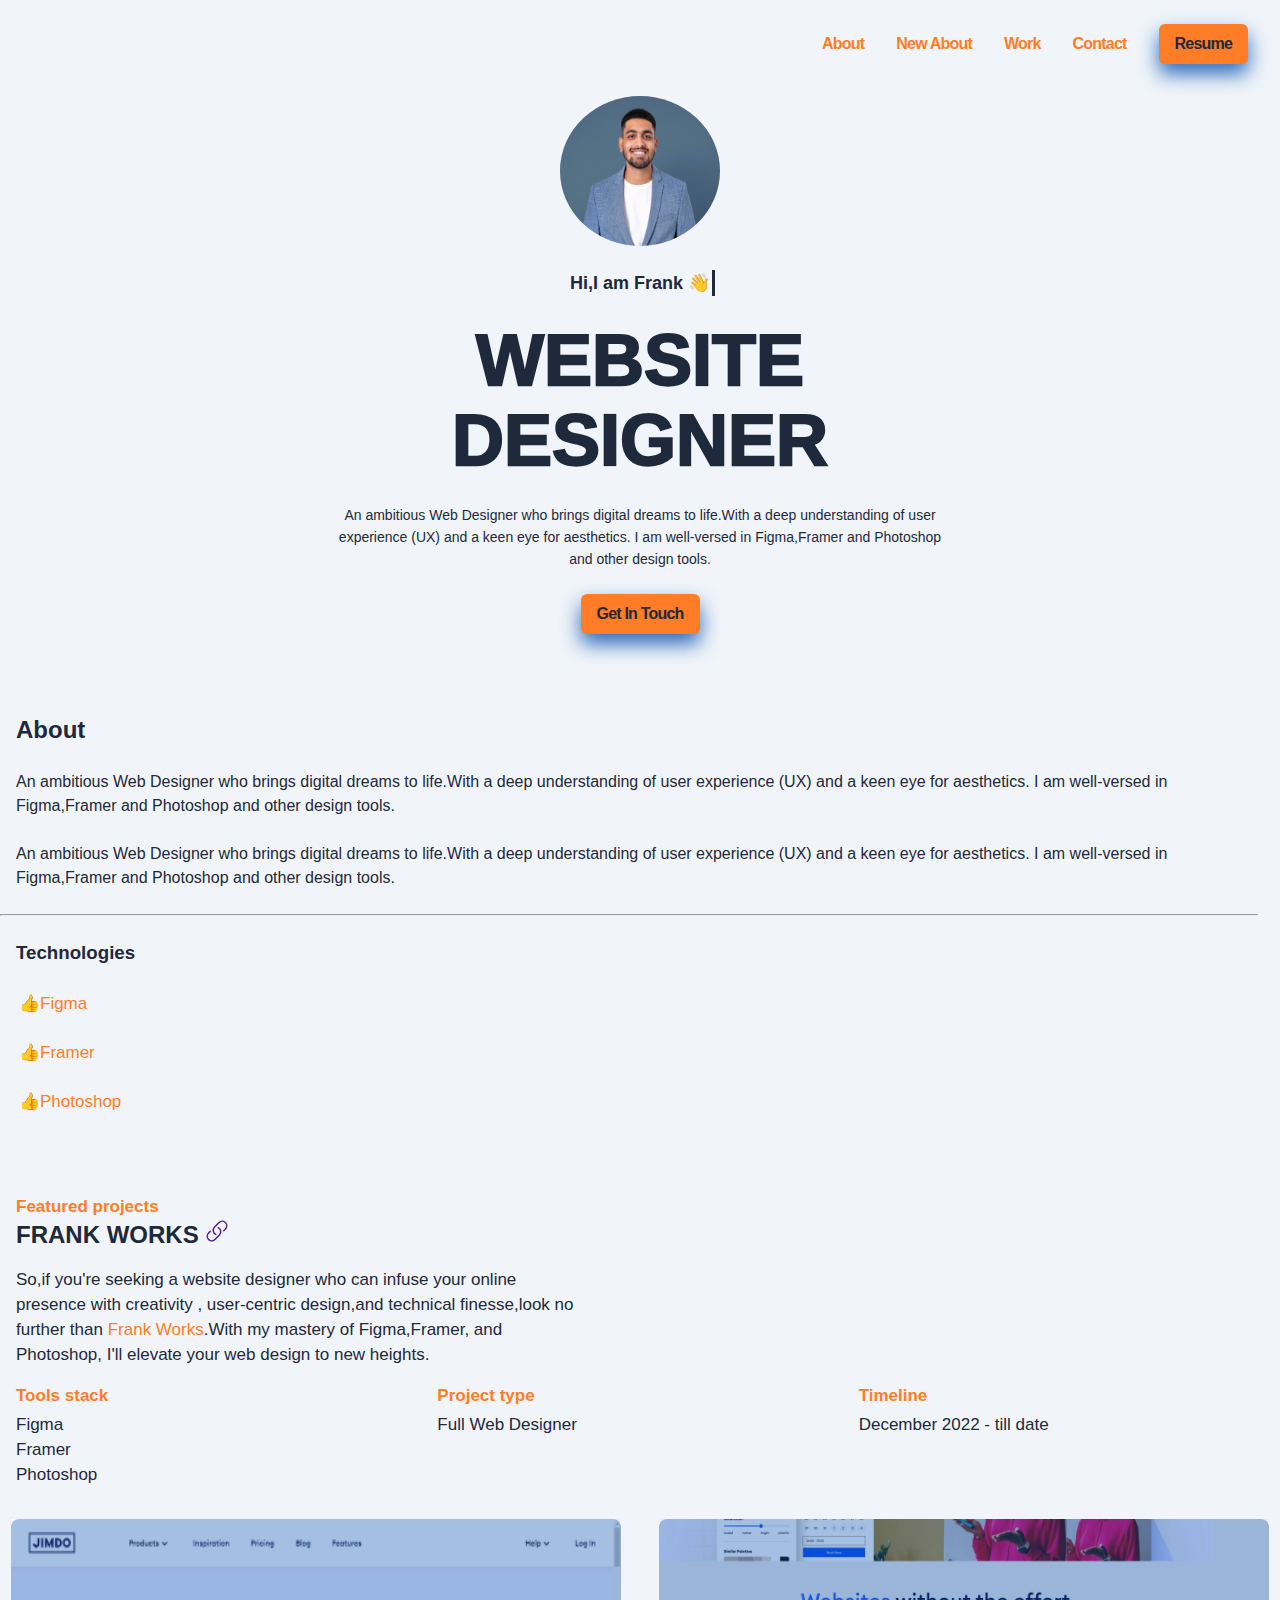
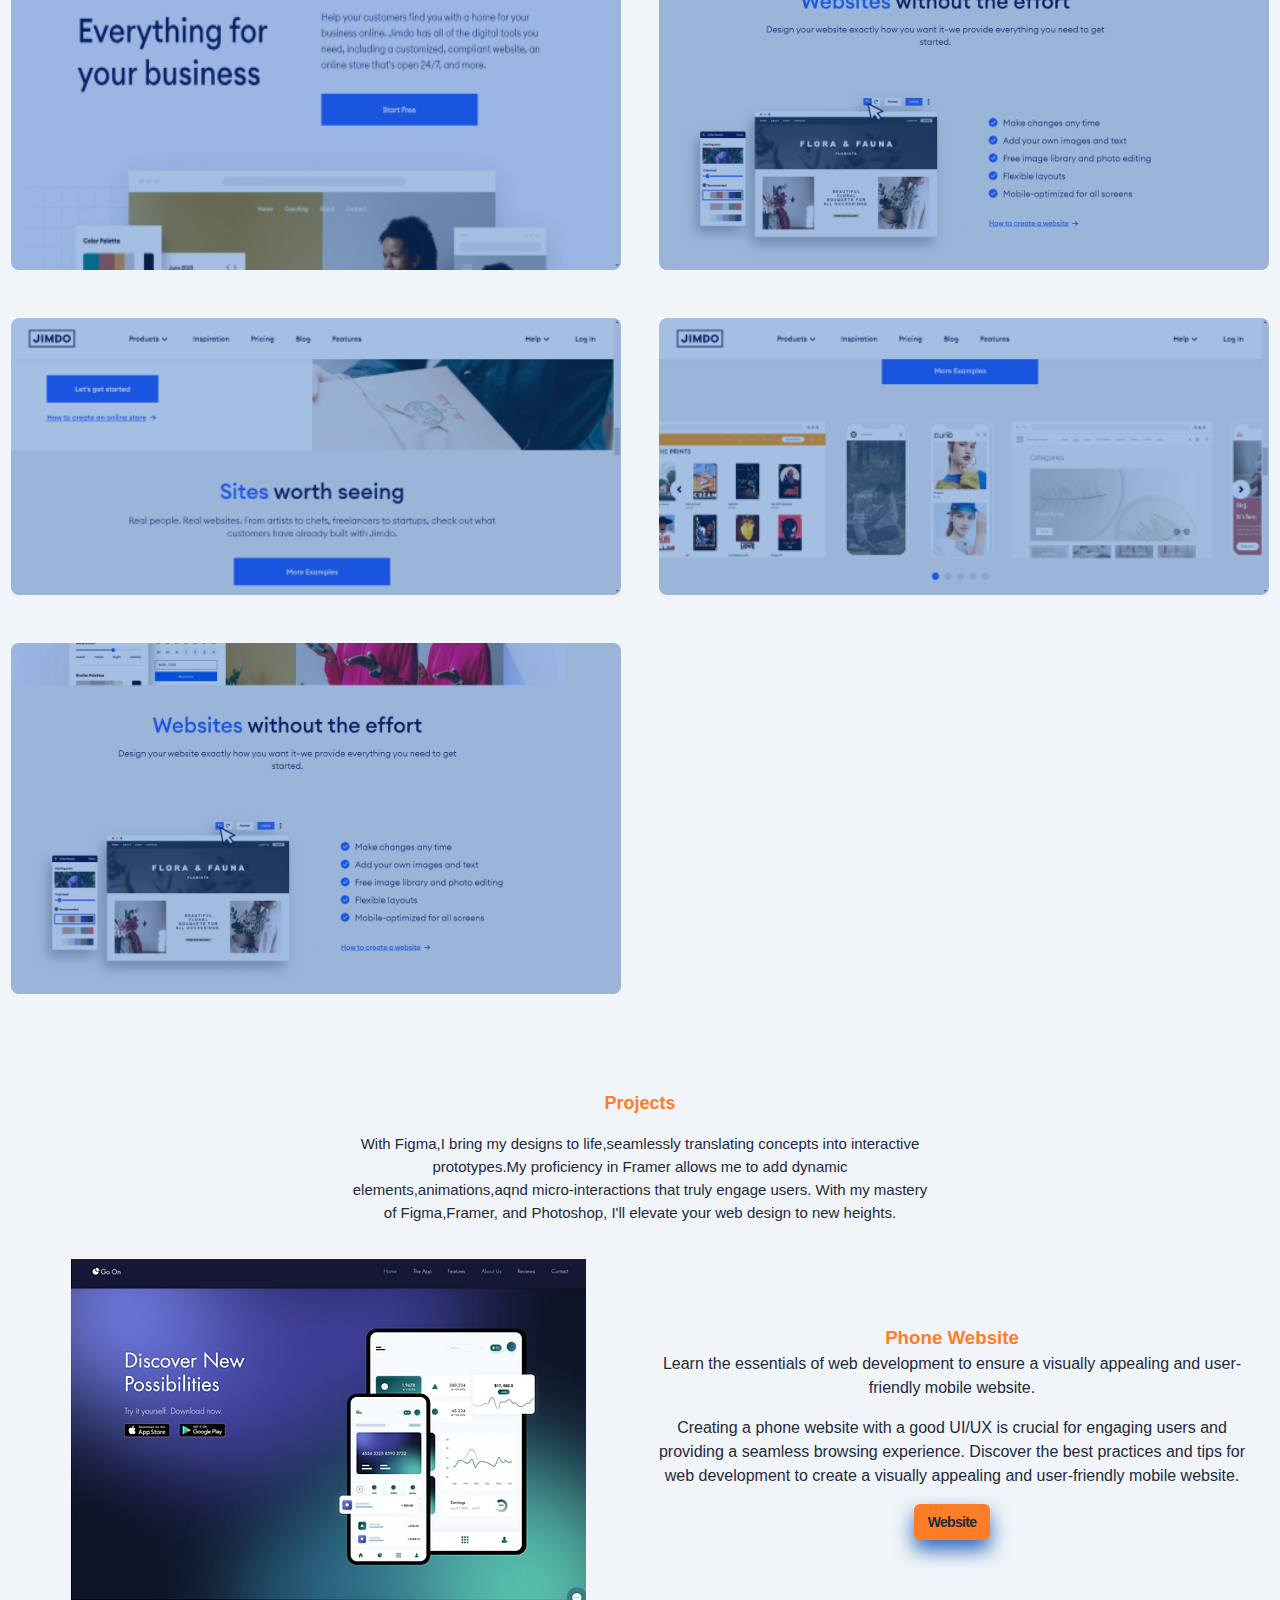
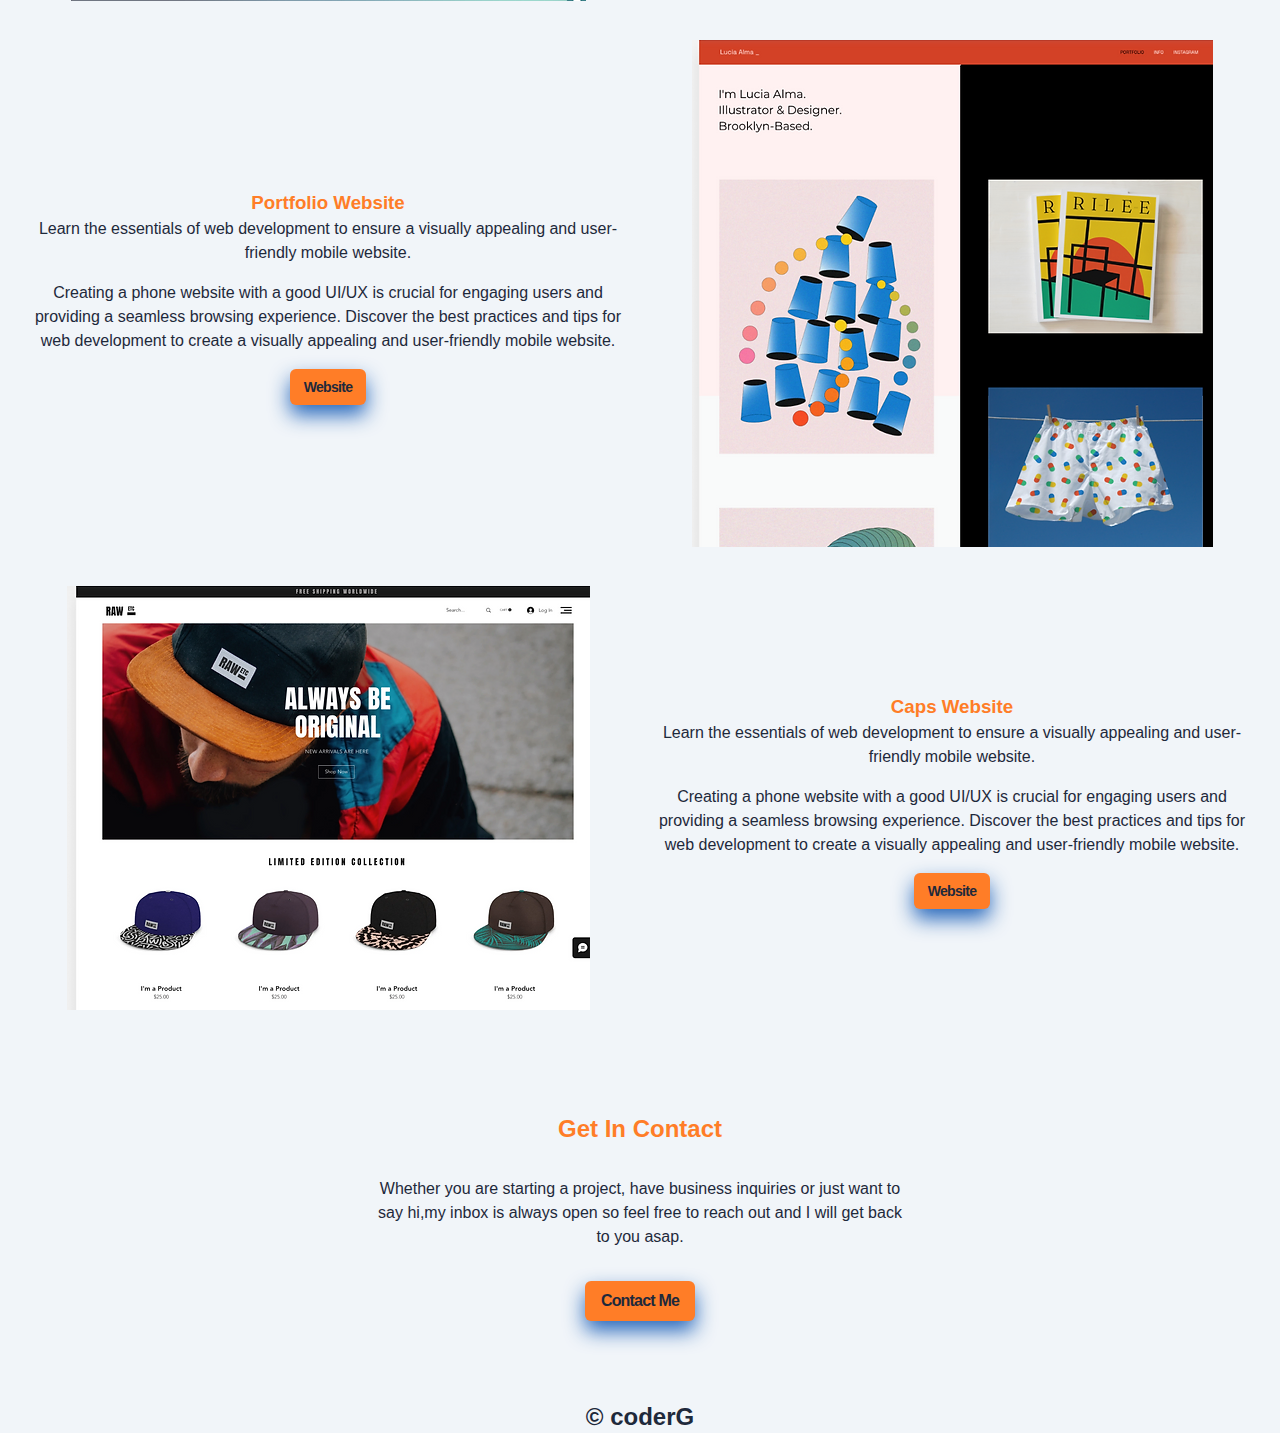
<file: index.html>
<!DOCTYPE html>
<html lang="en">

<head>
    <meta charset="UTF-8">
    <meta name="viewport" content="width=device-width, initial-scale=1.0">
    <title>Frank Works</title>
    <link rel="stylesheet" href="index.css">
    <link href="https://api.fontshare.com/v2/css?f[]=montserrat@500,600&display=swap" rel="stylesheet">
    <link
    rel="stylesheet"
    href="https://cdnjs.cloudflare.com/ajax/libs/animate.css/4.1.1/animate.min.css"
  />
</head>

<body>
    <div class="header container">
        <nav>
            <ul class="header_menu">
                <li>
                    <a href="#about" class="header_links">About</a>
                </li>
                <li>
                    <a href="#about" class="header_links">New About</a>
                </li>
                <li>
                    <a href="#work" class="header_links">Work</a>
                </li>
                <li>
                    <a href="#contact" class="header_links">Contact</a>
                </li>
                <li class="btn">Resume</li>
            </ul>
            <button class="header_bars">
                <svg xmlns="http://www.w3.org/2000/svg" fill="none" viewBox="0 0 24 24" stroke-width="1.5"
                    stroke="currentColor">
                    <path stroke-linecap="round" stroke-linejoin="round"
                        d="M3.75 6.75h16.5M3.75 12h16.5m-16.5 5.25h16.5" />
                </svg>

            </button>
        </nav>
    </div>
    <main>
        <section class="hero container">
            <img src="gee.png" alt="" class="hero_img ">
            <div class="greet_contain">
                <h2 class="hero_greet">Hi,I am Frank <span class="hand ">👋</span></h2>
            </div>
            <h1 class="hero_title animate__animated animate__fadeInLeft">WEBSITE <br> DESIGNER</h1>
            <p class="hero_description">An ambitious Web Designer who brings digital dreams to life.With a deep
                understanding of user experience (UX) and a keen eye for aesthetics.
                I am well-versed in Figma,Framer and Photoshop and other design tools.
            </p>
            <a class="hero_btn btn animate__animated animate__bounce animate__infinite animate__delay-2s" href="#">Get In Touch</a>
        </section>
        <section class="about container section" id="about">
            <div class="about_content animate__animated animate__fadeInLeft ">
                <h2 class="about_title">
                    About
                </h2>
                <p class="about_paragraph">
                    An ambitious Web Designer who brings digital dreams to life.With a deep understanding of user
                    experience (UX) and a keen eye for aesthetics.
                    I am well-versed in Figma,Framer and Photoshop and other design tools.
                </p>
                <p class="about_paragraph">
                    An ambitious Web Designer who brings digital dreams to life.With a deep understanding of user
                    experience (UX) and a keen eye for aesthetics.
                    I am well-versed in Figma,Framer and Photoshop and other design tools.
                </p>
                <center>
                    <hr>
                </center>
                <h3 class="about_title">Technologies</h3>
                <ul class="about_ul">
                    <li class="about_list">Figma</li>
                    <li class="about_list">Framer</li>
                    <li class="about_list">Photoshop</li>
                </ul>
            </div>
            <div>
                <img src="man.jpg" alt="" class="about_img animate__animated animate__fadeInRight">
            </div>
        </section>
        <section class="featured container section" id="featured">
            <div class="featured_cover animate__animated animate__fadeIn animate__delay-1.5s">
                <h3 class="featured_subtitle">Featured projects</h3>
                <h2 class="title"><b>FRANK WORKS</b>
                    <a href="" class="featured_link"><svg xmlns="http://www.w3.org/2000/svg" fill="none"
                            viewBox="0 0 24 24" stroke-width="1.5" stroke="currentColor">
                            <path stroke-linecap="round" stroke-linejoin="round"
                                d="M13.19 8.688a4.5 4.5 0 011.242 7.244l-4.5 4.5a4.5 4.5 0 01-6.364-6.364l1.757-1.757m13.35-.622l1.757-1.757a4.5 4.5 0 00-6.364-6.364l-4.5 4.5a4.5 4.5 0 001.242 7.244" />
                        </svg>
                    </a>
                </h2>
                <p class="featured_description">
                    So,if you're seeking a website designer who can infuse your online presence
                    with creativity , user-centric design,and technical finesse,look no further than <span
                        class="featured_subtitle">Frank Works</span>.With my mastery of Figma,Framer, and Photoshop,
                    I'll elevate your web design to new heights.
                </p>
                <div class="featured_info-container">
                    <div>
                        <h3 class="featured_label">Tools stack</h3>
                        <ul class="featured_tech-stack">
                            <li class="featured_info">Figma</li>
                            <li class="featured_info">Framer</li>
                            <li class="featured_info">Photoshop</li>
                        </ul>
                    </div>
                    <div>
                        <h3 class="featured_label">Project type</h3>
                        <p class="featured_info">Full Web Designer</p>
                    </div>
                    <div>
                        <h3 class="featured_label">Timeline</h3>
                        <p class="featured_info">December 2022 - till date</p>


                    </div>
                </div>
            </div>

            <div class="featured_img-container animate__animated animate__fadeIn animate__delay-1.5s">
                <div class="featured_img-wrapper">
                    <img src="1.png" alt="" class="featured_img">
                </div>
                <div class="featured_img-wrapper">
                    <img src="2.png" alt="" class="featured_img">
                </div>
                <div class="featured_img-wrapper">
                    <img src="3.png" alt="" class="featured_img">
                </div>
                <div class="featured_img-wrapper">
                    <img src="4.png" alt="" class="featured_img">
                </div>
                <div class="featured_img-wrapper">
                    <img src="2.png" alt="" class="featured_img">
                </div>
            </div>
        </section>
        <section class="work container section" id="work">
            <h2 class="work_title animate__animated animate__fadeIn animate__delay-1.5s">Projects</h2>
            <p class="work_description animate__animated animate__fadeIn animate__delay-1.5s">
                With Figma,I bring my designs to life,seamlessly translating
                concepts into interactive prototypes.My proficiency in Framer
                allows me to add dynamic elements,animations,aqnd micro-interactions that truly engage users.
                With my mastery of Figma,Framer, and Photoshop,
                I'll elevate your web design to new heights.
            </p>
            <div class="work_container">
                <!--  project 1 -->
                <h3 class="work_project-title animate__animated animate__fadeInRight animate__delay-1s">Phone Website</h3>
                <div class="work_image1">
                    <img src="www.wix.com_blog_types-of-websites.png" alt="" class="work_img work_ani1 animate__animated animate__fadeInLeft">
                </div>
                <div class="work_projects work_content1 animate__animated animate__fadeInRight animate__delay-1s">
                    <h3 class="work_subtitle"> Phone Website</h3>
                    <p class="work_summary">Learn the essentials of web development to ensure a visually appealing and
                        user-friendly mobile website.</p>
                    <p class="work_summary">Creating a phone website with a good UI/UX is crucial for engaging users and
                        providing a seamless browsing experience. Discover the best practices and tips for web
                        development to create a visually appealing and user-friendly mobile website.</p>
                    
                        <a href="" class="btn work_summary-btn">Website</a>
                </div>

                <!--  project 2-->
                <h3 class="work_project-title animate__animated animate__fadeInLeft animate__delay-1s">Portfolio Website</h3>
                <div class="work_image2">
                    <img src="www.wix.com_blog_types-of-websites (3).png" alt="" class="work_img work_ani2 animate__animated animate__fadeInRight">
                </div>
                <div class="work_projects work_content2 animate__animated animate__fadeInLeft animate__delay-1s">
                    <h3 class="work_subtitle">Portfolio Website </h3>
                    <p class="work_summary">Learn the essentials of web development to ensure a visually appealing and
                        user-friendly mobile website.</p>
                    <p class="work_summary">Creating a phone website with a good UI/UX is crucial for engaging users and
                        providing a seamless browsing experience. Discover the best practices and tips for web
                        development to create a visually appealing and user-friendly mobile website.</p>
                    
                        <a href="" class="btn work_summary-btn">Website</a>
                </div>

                <!--  project 3-->
                <h3 class="work_project-title animate__animated animate__fadeInRight animate__delay-1s">Caps Website</h3>
                <div class="work_image3">
                    <img src="www.wix.com_blog_types-of-websites (4).png" alt="" class="work_img work_ani3 animate__animated animate__fadeInLeft">
                </div>
                <div class="work_projects work_content3 animate__animated animate__fadeInRight animate__delay-1s">
                    <h3 class="work_subtitle"> Caps Website</h3>
                    <p class="work_summary">Learn the essentials of web development to ensure a visually appealing and
                        user-friendly mobile website.</p>
                    <p class="work_summary">Creating a phone website with a good UI/UX is crucial for engaging users and
                        providing a seamless browsing experience. Discover the best practices and tips for web
                        development to create a visually appealing and user-friendly mobile website.</p>
                    
                        <a href="" class="btn work_summary-btn">Website</a>
                </div>
            </div>
        </section>
        <section class="contact container section animate__animated animate__fadeIn animate__delay-1s" id="contact">
            <h2 class="contact_title">Get In Contact</h2>
            <p class="contact_description">
                Whether you are starting a project, have business inquiries
                or just want to say hi,my inbox is always open so feel free
                to reach out and I will get back to you asap.
            </p>
            <a href="" class="contact_btn btn">Contact Me</a>
        </section>
        <footer class="footer container section">
           <h2 class="footer_title"> &copy coderG</h2>
        </footer>
        <!--  </main> -->

        <script src="index.js"></script>
</body>

</html>
</file>
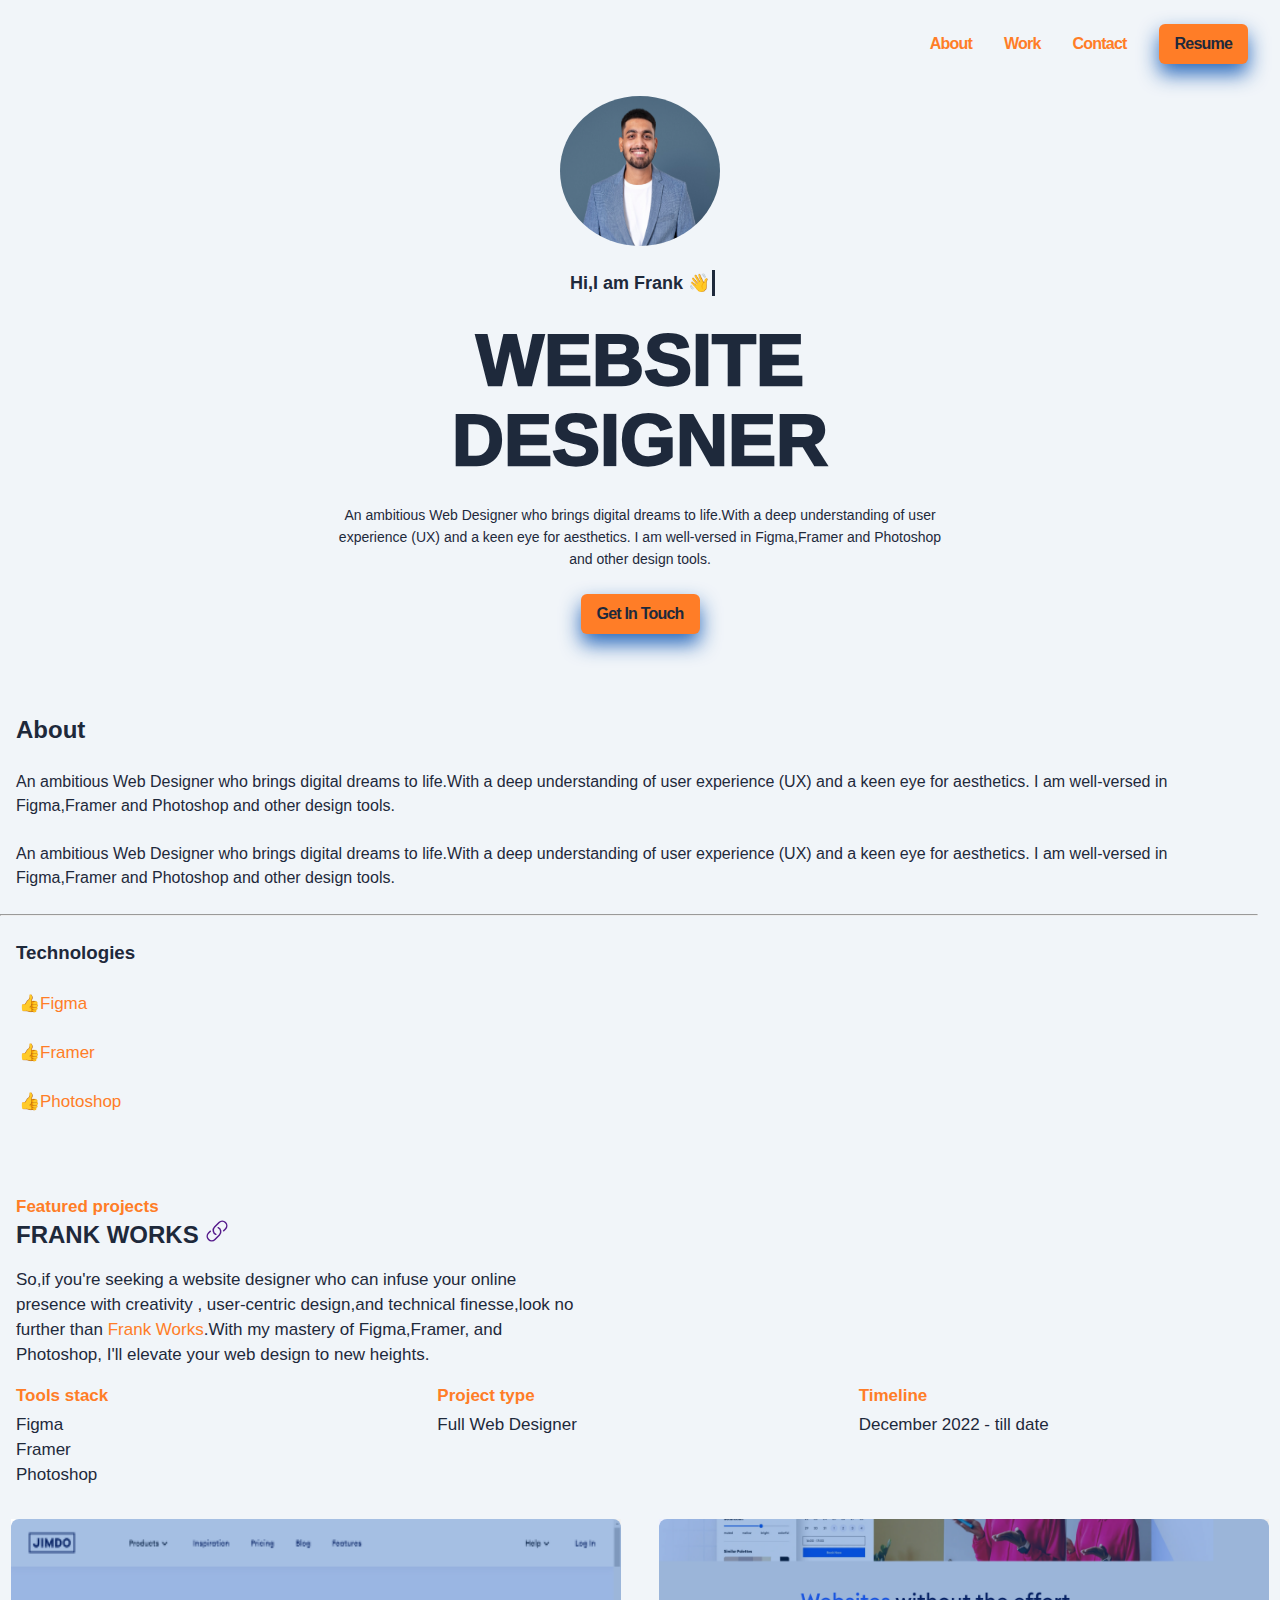
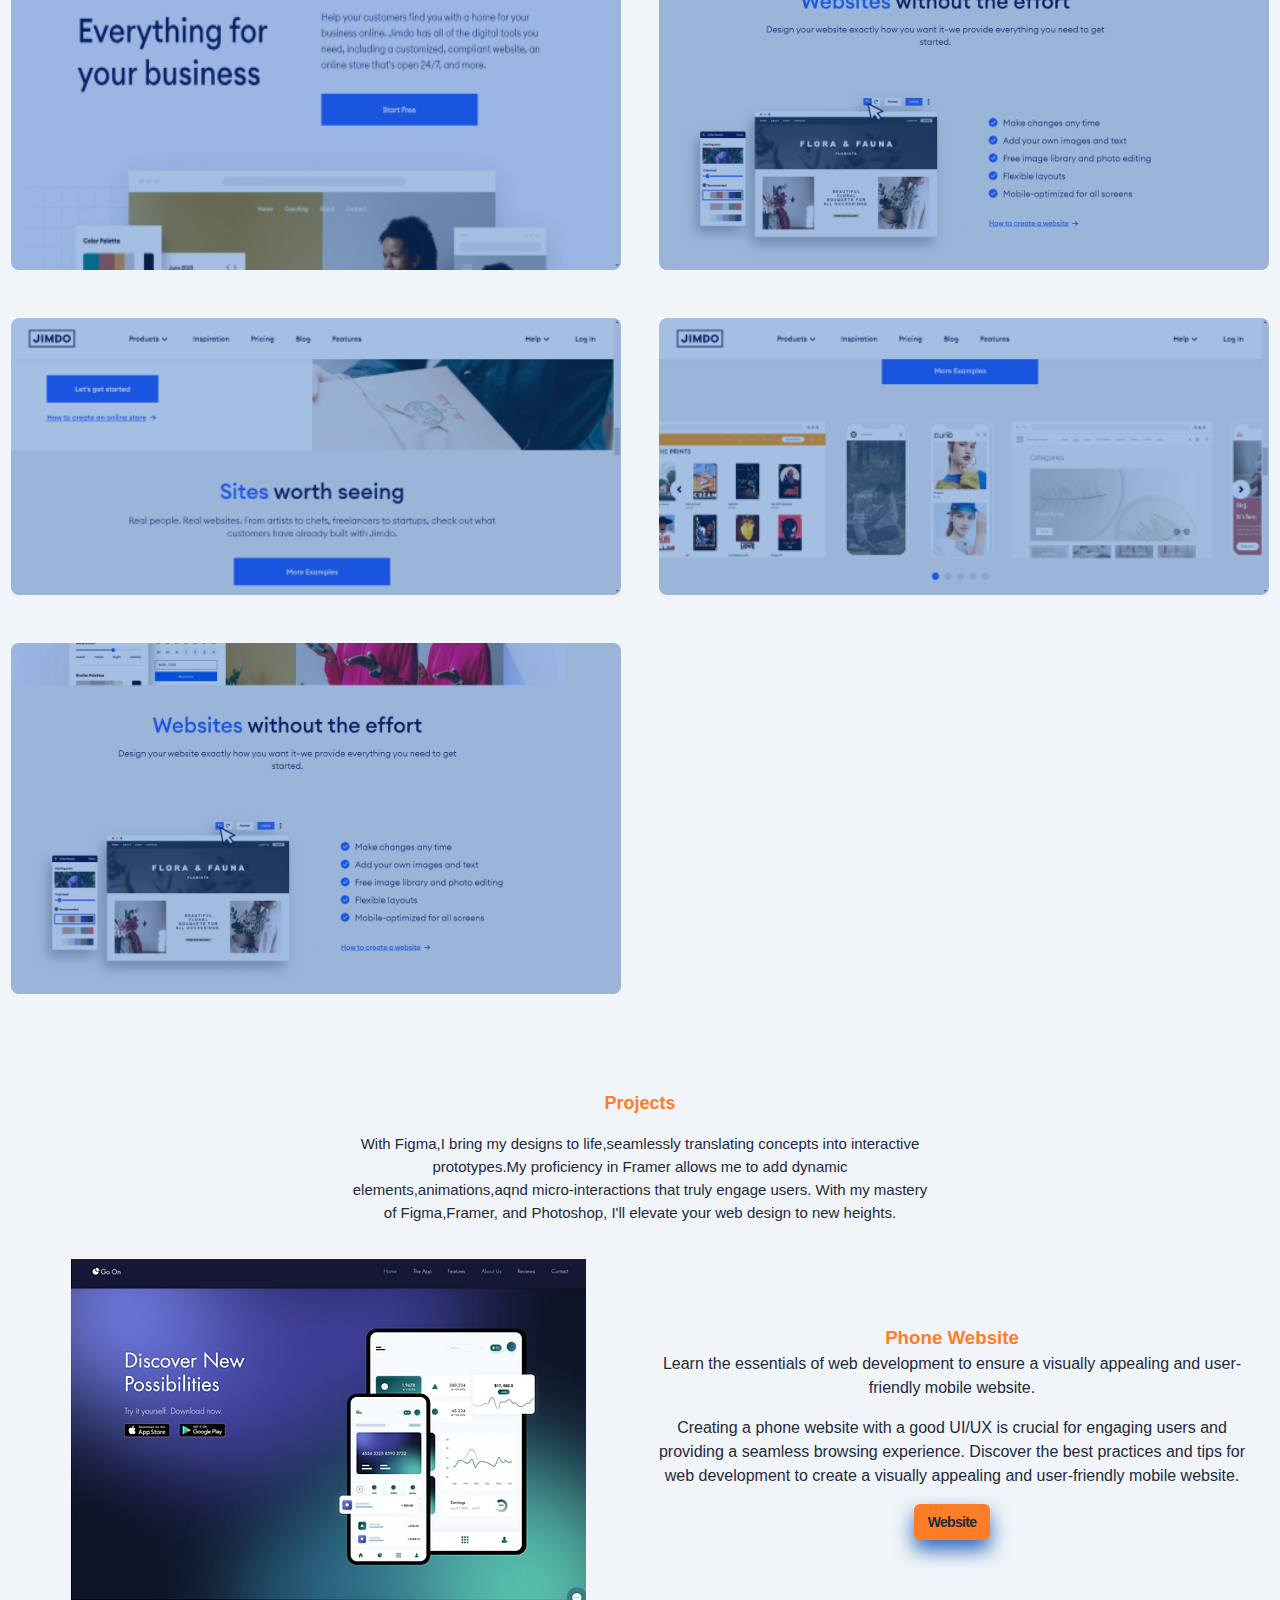
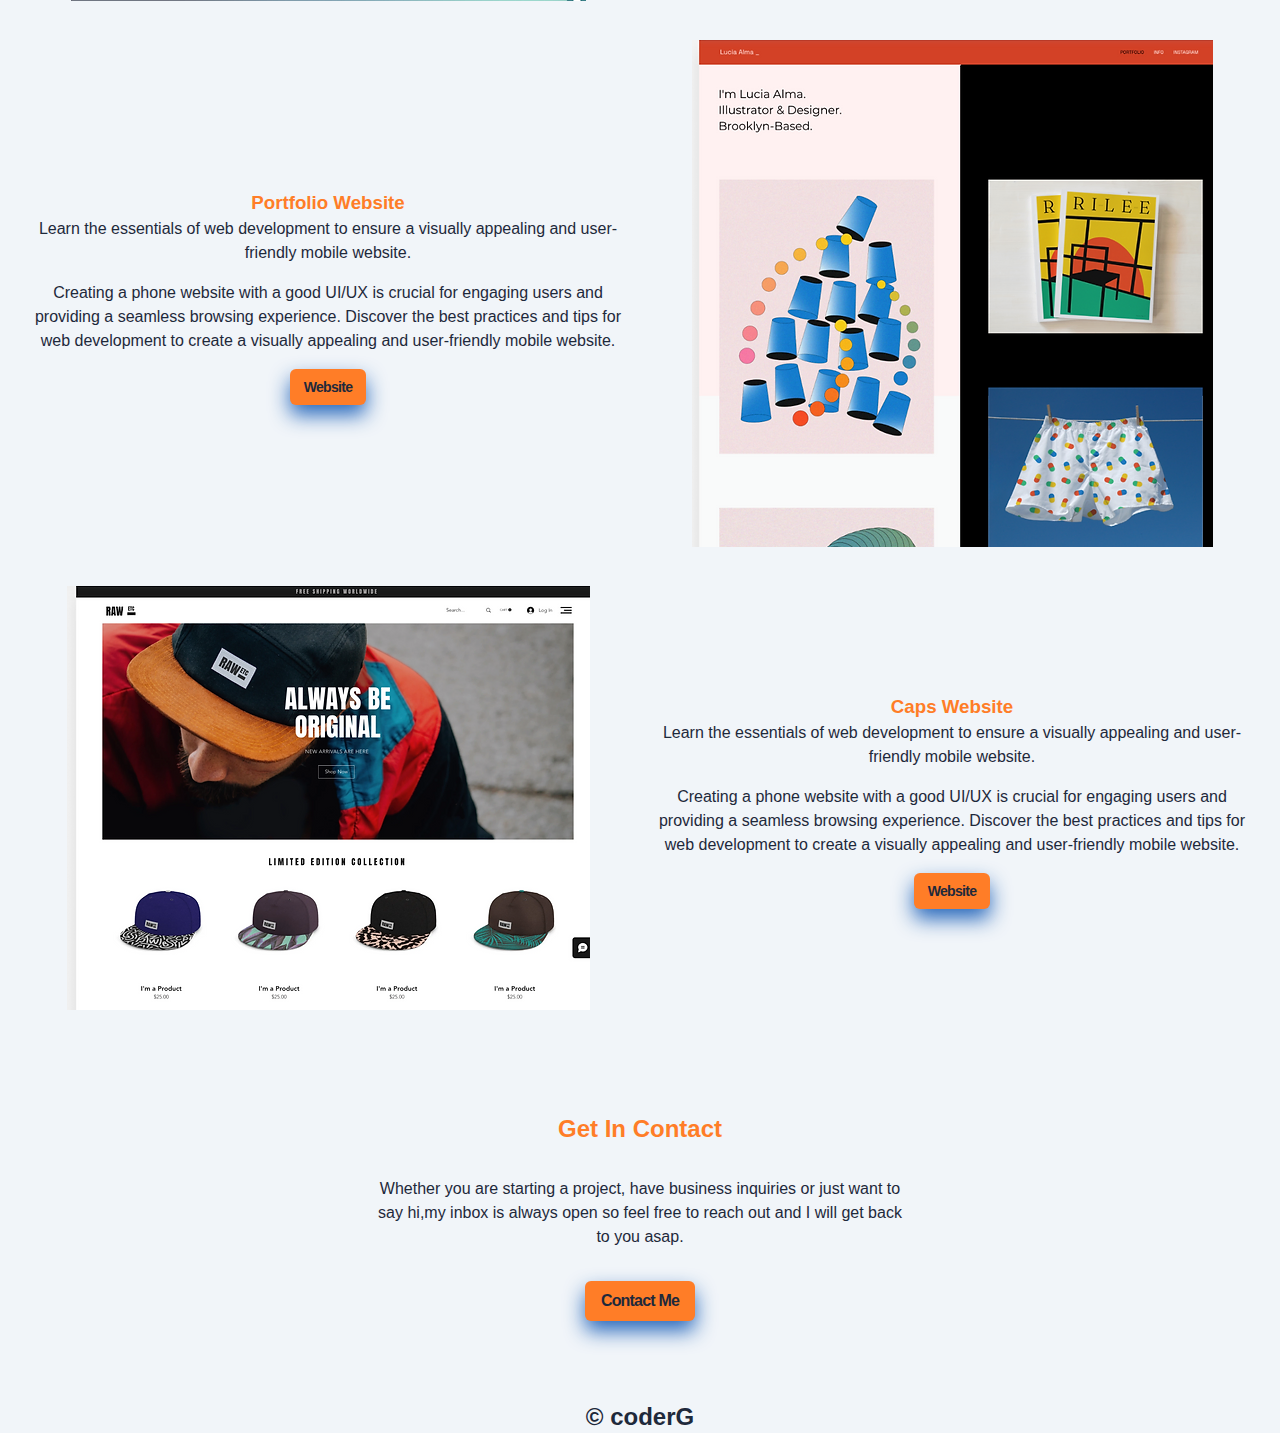
<file: indexboot.html>
<!doctype html>
<html lang="en">
    <head>
        <meta charset="UTF-8">
        <meta name="viewport" content="width=device-width, initial-scale=1.0">
        <title>Frank Works</title>
        <link rel="stylesheet" href="index.css">
        <link href="https://api.fontshare.com/v2/css?f[]=montserrat@500,600&display=swap" rel="stylesheet">
        <link
        rel="stylesheet"
        href="https://cdnjs.cloudflare.com/ajax/libs/animate.css/4.1.1/animate.min.css"
      />
      <link href="https://cdn.jsdelivr.net/npm/bootstrap@5.0.2/dist/css/bootstrap.min.css" rel="stylesheet" integrity="sha384-EVSTQN3/azprG1Anm3QDgpJLIm9Nao0Yz1ztcQTwFspd3yD65VohhpuuCOmLASjC" crossorigin="anonymous">
    </head>
  <body>
    <div class="header container">
        <nav>
            <ul class="header_menu">
                <li>
                    <a href="#about" class="header_links">About</a>
                </li>
                <li>
                    <a href="#work" class="header_links">Work</a>
                </li>
                <li>
                    <a href="#contact" class="header_links">Contact</a>
                </li>
                <li class="btn">Resume</li>
            </ul>
            <button class="header_bars">
                <svg xmlns="http://www.w3.org/2000/svg" fill="none" viewBox="0 0 24 24" stroke-width="1.5"
                    stroke="currentColor">
                    <path stroke-linecap="round" stroke-linejoin="round"
                        d="M3.75 6.75h16.5M3.75 12h16.5m-16.5 5.25h16.5" />
                </svg>

            </button>
        </nav>
    </div>
    <main>
        <section class="hero container">
            <img src="gee.png" alt="" class="hero_img ">
            <div class="greet_contain">
                <h2 class="hero_greet">Hi,I am Frank <span class="hand ">👋</span></h2>
            </div>
            <h1 class="hero_title animate__animated animate__fadeInLeft">WEBSITE <br> DESIGNER</h1>
            <p class="hero_description">An ambitious Web Designer who brings digital dreams to life.With a deep
                understanding of user experience (UX) and a keen eye for aesthetics.
                I am well-versed in Figma,Framer and Photoshop and other design tools.
            </p>
            <a class="hero_btn btn animate__animated animate__bounce animate__infinite animate__delay-2s" href="#">Get In Touch</a>
        </section>
        <section class="about container section" id="about">
            <div class="about_content">
                <h2 class="about_title ">
                    About
                </h2>
                <p class="about_paragraph">
                    An ambitious Web Designer who brings digital dreams to life.With a deep understanding of user
                    experience (UX) and a keen eye for aesthetics.
                    I am well-versed in Figma,Framer and Photoshop and other design tools.
                </p>
                <p class="about_paragraph">
                    An ambitious Web Designer who brings digital dreams to life.With a deep understanding of user
                    experience (UX) and a keen eye for aesthetics.
                    I am well-versed in Figma,Framer and Photoshop and other design tools.
                </p>
                <center>
                    <hr>
                </center>
                <h3 class="about_title">Technologies</h3>
                <ul class="about_ul">
                    <li class="about_list">Figma</li>
                    <li class="about_list">Framer</li>
                    <li class="about_list">Photoshop</li>
                </ul>
            </div>
            <div>
                <img src="man.jpg" alt="" class="about_img">
            </div>
        </section>
        <section class="featured container section" id="featured">
            <div class="featured_cover">
                <h3 class="featured_subtitle">Featured projects</h3>
                <h2 class="title"><b>FRANK WORKS</b>
                    <a href="" class="featured_link"><svg xmlns="http://www.w3.org/2000/svg" fill="none"
                            viewBox="0 0 24 24" stroke-width="1.5" stroke="currentColor">
                            <path stroke-linecap="round" stroke-linejoin="round"
                                d="M13.19 8.688a4.5 4.5 0 011.242 7.244l-4.5 4.5a4.5 4.5 0 01-6.364-6.364l1.757-1.757m13.35-.622l1.757-1.757a4.5 4.5 0 00-6.364-6.364l-4.5 4.5a4.5 4.5 0 001.242 7.244" />
                        </svg>
                    </a>
                </h2>
                <p class="featured_description">
                    So,if you're seeking a website designer who can infuse your online presence
                    with creativity , user-centric design,and technical finesse,look no further than <span
                        class="featured_subtitle">Frank Works</span>.With my mastery of Figma,Framer, and Photoshop,
                    I'll elevate your web design to new heights.
                </p>
                <div class="featured_info-container">
                    <div>
                        <h3 class="featured_label">Tools stack</h3>
                        <ul class="featured_tech-stack">
                            <li class="featured_info">Figma</li>
                            <li class="featured_info">Framer</li>
                            <li class="featured_info">Photoshop</li>
                        </ul>
                    </div>
                    <div>
                        <h3 class="featured_label">Project type</h3>
                        <p class="featured_info">Full Web Designer</p>
                    </div>
                    <div>
                        <h3 class="featured_label">Timeline</h3>
                        <p class="featured_info">December 2022 - till date</p>


                    </div>
                </div>
            </div>

            <div class="featured_img-container">
                <div class="featured_img-wrapper">
                    <img src="1.png" alt="" class="featured_img">
                </div>
                <div class="featured_img-wrapper">
                    <img src="2.png" alt="" class="featured_img">
                </div>
                <div class="featured_img-wrapper">
                    <img src="3.png" alt="" class="featured_img">
                </div>
                <div class="featured_img-wrapper">
                    <img src="4.png" alt="" class="featured_img">
                </div>
                <div class="featured_img-wrapper">
                    <img src="2.png" alt="" class="featured_img">
                </div>
            </div>
        </section>
        <section class="work container section" id="work">
            <h2 class="work_title">Projects</h2>
            <p class="work_description">
                With Figma,I bring my designs to life,seamlessly translating
                concepts into interactive prototypes.My proficiency in Framer
                allows me to add dynamic elements,animations,aqnd micro-interactions that truly engage users.
                With my mastery of Figma,Framer, and Photoshop,
                I'll elevate your web design to new heights.
            </p>
            </p>
            <div class="work_container">
                <!--  project 1 -->
                <h3 class="work_project-title">Phone Website</h3>
                <div class="work_image1">
                    <img src="www.wix.com_blog_types-of-websites.png" alt="" class="work_img">
                </div>
                <div class="work_projects work_content1">
                    <h3 class="work_subtitle"> Phone Website</h3>
                    <p class="work_summary">Learn the essentials of web development to ensure a visually appealing and
                        user-friendly mobile website.</p>
                    <p class="work_summary">Creating a phone website with a good UI/UX is crucial for engaging users and
                        providing a seamless browsing experience. Discover the best practices and tips for web
                        development to create a visually appealing and user-friendly mobile website.</p>
                    <a href="" class="btn work_summary-btn">Website</a>
                </div>

                <!--  project 2-->
                <h3 class="work_project-title">Portfolio Website</h3>
                <div class="work_image2">
                    <img src="www.wix.com_blog_types-of-websites (3).png" alt="" class="work_img">
                </div>
                <div class="work_projects work_content2">
                    <h3 class="work_subtitle">Portfolio Website </h3>
                    <p class="work_summary">Learn the essentials of web development to ensure a visually appealing and
                        user-friendly mobile website.</p>
                    <p class="work_summary">Creating a phone website with a good UI/UX is crucial for engaging users and
                        providing a seamless browsing experience. Discover the best practices and tips for web
                        development to create a visually appealing and user-friendly mobile website.</p>
                    <a href="" class="btn work_summary-btn">Website</a>
                </div>

                <!--  project 3-->
                <h3 class="work_project-title">Caps Website</h3>
                <div class="work_image3">
                    <img src="www.wix.com_blog_types-of-websites (4).png" alt="" class="work_img">
                </div>
                <div class="work_projects work_content3">
                    <h3 class="work_subtitle"> Caps Website</h3>
                    <p class="work_summary">Learn the essentials of web development to ensure a visually appealing and
                        user-friendly mobile website.</p>
                    <p class="work_summary">Creating a phone website with a good UI/UX is crucial for engaging users and
                        providing a seamless browsing experience. Discover the best practices and tips for web
                        development to create a visually appealing and user-friendly mobile website.</p>
                    <a href="" class="btn work_summary-btn">Website</a>
                </div>
            </div>
        </section>
        <section class="contact container section" id="contact">
            <h2 class="contact_title">Get In Contact</h2>
            <p class="contact_description">
                Whether you are starting a project, have business inquiries
                or just want to say hi,my inbox is always open so feel free
                to reach out and I will get back to you asap.
            </p>
            <a href="" class="contact_btn btn">Contact Me</a>
        </section>
        <footer class="footer container section">
           <h2 class="footer_title"> &copy coderG</h2>
        </footer>
        <!--  </main> -->


    <script src="https://cdn.jsdelivr.net/npm/bootstrap@5.0.2/dist/js/bootstrap.bundle.min.js" integrity="sha384-MrcW6ZMFYlzcLA8Nl+NtUVF0sA7MsXsP1UyJoMp4YLEuNSfAP+JcXn/tWtIaxVXM" crossorigin="anonymous"></script>

    <!-- Option 2: Separate Popper and Bootstrap JS -->
    <!--
    <script src="https://cdn.jsdelivr.net/npm/@popperjs/core@2.9.2/dist/umd/popper.min.js" integrity="sha384-IQsoLXl5PILFhosVNubq5LC7Qb9DXgDA9i+tQ8Zj3iwWAwPtgFTxbJ8NT4GN1R8p" crossorigin="anonymous"></script>
    <script src="https://cdn.jsdelivr.net/npm/bootstrap@5.0.2/dist/js/bootstrap.min.js" integrity="sha384-cVKIPhGWiC2Al4u+LWgxfKTRIcfu0JTxR+EQDz/bgldoEyl4H0zUF0QKbrJ0EcQF" crossorigin="anonymous"></script>
    -->
  </body>
</html>
</file>
<file: index.css>
:root{
    --clr-light:#f1f5f9;
    --clr-slate:#1e293b;
    --clr-oranj:#ff7d27;
    --clr-blu:#0f57b4e0;
}

*{
    margin : 0;
    line-height: calc(1em + 0.5rem);
}

body{
    background-color:var(--clr-light);
    color: var(--clr-slate);
    font-family: 'Montserrat', sans-serif;
}

html{
    scroll-behavior: smooth;
}

button{
    display: none;
    padding: 0;
    border: none;
    background: none;
    cursor: pointer;
}

.btn{
    display:inline-block;
    font-weight: 600;
    text-decoration: none;
    letter-spacing: -0.05em;
    background-color:var(--clr-oranj);
    padding: 0.5em 1em;
    border-radius: 6px;
    box-shadow: 0 10px 20px var(--clr-blu);
}

/* .container{} */
.container{
    width: 100%;
    margin-left: auto;
    margin-right: auto;
    padding-left:auto;
    padding-right:auto;
    /* border: 1px solid red; */
}

.section{
    margin-top: 5rem;
}

.header{
    display: flex;
    justify-content: flex-end;
    align-items: center;
    padding-top: 1.5rem;
    padding-bottom: 2rem;
}
.header_menu{
    display: none;
    
}
.header_links{
    font-size: 0.8rem;
    text-decoration: none;
    font-weight: 600;
    color: var(--clr-oranj);
    letter-spacing: -0.05em;
}
.header_bars{
    color: var(--clr-slate);
    width: 2rem;
    height: 2rem;
    display: block;
   margin-right: 1rem;
}

/* main */
.hero{
    text-align: center;
    display: flex;
    flex-direction: column;
    align-items: center;
    justify-content: center;
    gap: 1rem;
}

.hero_img{
    border-radius: 50%;
    display: inline-block;
    width:120px;
    height:110px;
}
.hero_btn{
    color: var(--clr-slate);
    font-size: 14px;
    transition: 0.3s ease-out;
}

@keyframes float {
    0% {
      transform: translate(0);
      transition: 0.6s;
    }
    40% {
      transform: translate(-8px, -8px);
    }
    60% {
      transform: translate(-5px, -5px);
      transition: 0.6s;
    }
  }
    .btn:hover
    {
    animation: float 0.6s;
        transform: translate(-6px, -6px);
    }


.hero_title{
    font-size: 2rem;
    font-weight: 1000;
}
.hero_description{
    font-size: 13px;
    padding-left:1rem ;
    padding-right: 1rem;
    max-width: 80ch;
}
.greet_contain{
    display: inline-block;
}
.hero_greet{
    font-size: 16px;
    border-right: 3px solid;
    width: 100%;
    white-space: nowrap;
    overflow: hidden;
    animation: 
    typing 5s steps(13),
    cursor .4s step-end infinite alternate;
    
}

@keyframes cursor {
    50%{
        border-color: transparent;
    }
}

@keyframes typing {
    0%{
        width: 0;
    }
}

.about{
    display: flex;
    flex-direction: column;
    gap: 1rem;
    align-items: center;
    justify-content: center;
}
.about_content{
    display: flex;
    flex-direction: column;
    gap: 1rem;
}
.about_title{
    font-weight: 700;
    padding-left:1rem ;
}
.about_paragraph{
    font-size: 13px;
    padding-left:1rem ;
    padding-right: 1rem;
}
.about hr{
    width: 220px;
     
}
.about_ul{
    display: flex;
    flex-direction: column;
    gap: 1em;
    list-style: '\1F44D';
}
.about_list{
    color: var(--clr-oranj);
}
.about_img{
    height: 200px;
    width: 200px;
    margin: auto;
    display: none;
}
.featured_title{
    font-weight: bolder;
    padding-left:1rem ;
    padding-right:1rem;
    }
    .featured_subtitle{
        font-size: 14px;
        color: var(--clr-oranj);
    }
    .featured_cover{
         padding-left:1rem ;
         padding-right: 1rem;
    }
    
    .featured_link{
        width: 1rem;
        height: 1rem;
        display: inline-block;
    }
    .featured_description{
        font-size: 13px;
        max-width: 60ch;
        margin: 1rem 0;
    }
    .featured_label{
        font-size: 14px;
        color: var(--clr-oranj);
        margin-bottom: 0.25rem;
    }
    .featured_tech-stack{
        padding: 0;
        list-style: none;
    }
    .featured_info{
        font-size: 13px;
    }
    .featured_info-container{
        display: flex;
       flex-wrap: wrap;
        gap: 1rem;
    }
    .featured_info-container div{
        flex: 1;
        min-width: 250px;
    }
    .featured_img{
        height: 100%;
        width: 100%;
        padding: 0;
        margin: 0%;
    }
    .featured_img-wrapper:hover{
        border-radius: 0px;
    }
    .featured_img-wrapper{
        position: relative;
        padding: 0;
        margin: 1rem 0.7rem;
        cursor: pointer;
        border-radius: 5px;
        transition: border-radius 0.5s ;
        
    }
    .featured_img-wrapper::after{
        content: '';
        background-color:#0f56b460 ;
        width: 100%;
        height: 100%;
        position: absolute;
        top: 0;
        left: 0;
        z-index: 1;
        transition: background-color 0.5s,border-radius 0.5s ;
        border-radius: 8px;
    }
    .featured_img-wrapper:hover::after{
        background-color: transparent;
        border-radius: 0px;
    }
    .featured_img-container{
        margin-top: 1rem;
        display: grid;
        gap:1rem;
        grid-template-columns: repeat(auto-fit, minmax(200px, 1fr));
      
    }
    .work_description{
        font-size: 12px;
        text-align: center;
        max-width: 40ch;
        margin: 1rem auto;
    }
    .work_title{
        text-align: center;
        font-weight: bolder;
        color: var(--clr-oranj);
        /* display: block;    */
    }
    .work_img{
        width: 70%;
        margin-bottom:1rem;
        margin-top: 1rem;
    }
    .work{
        text-align: center;
    }
    .work a{
        color: var(--clr-slate);
    }
    .work_project-title{
        font-size: 14px;
        color: var(--clr-oranj);
    }
    .work_summary{
        font-size: 13px;
        margin-bottom:1rem;
    }
    .work_summary-btn{
        font-size: 13px;
    }
    .work_projects:not(:last-child){
        margin-bottom: 5rem;
    }
    .work_subtitle{
        display: none;
    }

    .contact{
        display:flex;
        flex-direction: column;
        place-items: center;
        text-align: center;
        gap: 1rem;
    }
    .contact_description{
        font-size: 13px;
        max-width: 60ch;
        margin: 1rem 0;
        padding-left:1rem ;
        padding-right: 1rem;
    }
    .contact_btn{
        color: var(--clr-slate);
        font-size: 14px;
        transition: 0.3s ease-out;
    }
     .contact_title{
        text-align: center;
        font-weight: bolder;
        color: var(--clr-oranj);    
    }
    .footer_title{
        text-align: center;
        color: var(--clr-slate);
    }
    .animate__animated.animate__fadeIn {
     animation-duration: 3s;
    }
    .animate__animated.animate__bounce {
     animation-duration: 3s;
    }
    






/* xs */
@media (min-width:475px) {
    .container{
        max-width: 475px;
    }
    .hero{
        gap: 1.5rem;
    }

    
    .hero_img{
        width:140px;
        height:130px;
    }
    .hero_btn{
        color: var(--clr-slate);
    }
    .hero_title{
        font-size: 4rem;
        font-weight: 1200;
    }
    .about{
       gap: 1.5rem;
    }
    .about_content{
        gap: 1.5rem;
    }
    .about_title{
        font-weight: 800;
    }
    .about_paragraph{
        font-size: 14px;
    }
    .about_ul{        
        gap: 1.5em;
    }
    .about_list{
        font-size: 16px;
    }
    .featured_title{
        font-weight: 700;
    }
    .featured_subtitle{
        font-size: 14px;
    }
    .featured_link{
        width: 1rem;
        height: 1rem;
        display: inline-block;
    }
    .featured_description{
        font-size: 13px;
    }
    .featured_description{
        font-size: 14px;
        
    }
    .featured_label{
        font-size: 14px;
    }
    .featured_info{
        font-size: 13px;
    }
     .work_description{
        font-size: 13px;
        text-align: center;
        max-width: 60ch;
        margin: 1rem auto;
    }
     .about hr{
    width: 350px;
     
    }
    .work_summary{
        font-size: 12px;
        margin-bottom:1em;
        padding-left:1rem ;
        padding-right: 1rem;
    }
    .work_project-title{
        display : none
    }
    .work_projects:not(:last-child){
        margin-bottom: 0rem;
    }
    .contact_description{
        font-size: 13px;
        max-width: 60ch;
        margin: 1rem 0;
        padding-left:1rem ;
        padding-right: 1rem;
    }
    .contact_btn{
        color: var(--clr-slate);
        font-size: 14px;
        transition: 0.3s ease-out;
    }
     .contact_title{
        text-align: center;
        font-weight: bolder;
        color: var(--clr-oranj);    
    }
    .work_img{
        width: 70%;
    }

}

/* sm */
@media (min-width:640px) {
     .container{
        max-width: 640px;
    }
    .featured_img-container{
        margin-top: 1rem;
        display: grid;
        gap:1rem;
        grid-template-columns: repeat(auto-fit, minmax(500px, 1fr));
    }
    .featured_img{
        height:100%;
        width:100%;
        padding: 0;
    }
    .about hr{
    width: 100%;
     
    }
    .work_summary-btn{
        font-size: 14px;
    }
    .work_summary{
        padding-left: 0;
        padding-right: 0;
    }
    .work_container{
        display:grid;
        grid-template-columns: 1fr 1fr;
        place-items: center;
        grid-template-areas:
        'image1 content1'
        'content2 image2'
        'image3 content3'
        ;
        padding-left:1rem ;
        padding-right:1rem ;
    }
    .work_subtitle{
        display: block;
        color: var(--clr-oranj);
    }
    .work_projects{
        padding: 0 1rem;
    }
    .work_image1{
        grid-area: image1;
    }

    .work_image2{
        grid-area: image2;
    }

    .work_image3{
        grid-area: image3;
    }

    .work_content1{
        grid-area: content1;
    }

    .work_content2{
        grid-area: content2;
    }

    .work_content3{
        grid-area: content3;
    }
    .work_img{
        width: 100%;
    }
}

/* md */
@media (min-width:768px) {
 .container{
        max-width: 768px;
    }
    .header_menu{
        display: flex;
        align-items: center;
        list-style: none;
        padding-right: 2rem;
        gap: 2em;
    }
    .header_bars{
        display: none;
    }
    .hero_btn{
        font-size: 16px;
    }
     .hero_img{
            width:155px;
            height:145px;
        }
     .hero_title{
            font-size: 4.2rem;
            font-weight: 1300;
        }
        .hero_description{
            font-size: 14px;
        }
        .hero_greet{
            font-size: 18px;
        }
        .about_img{
            height: 250px;
            width: 250px;
        }
        .featured_link{
            width: 1.2rem;
            height: 1.2rem;
            display: inline-block;
        }
        .work_project-title{
            font-size: 14px;
        }
        .work_summary{
            font-size: 14px;
        }
        .work_description{
            font-size: 14px;
            min-width: 70ch;
        }
        .work_title{
            font-size: 17px;
        }
        .work_project-title{
            font-size: 13px;
        }
        .work_summary{
            font-size: 14px;
        }
        .contact_description{
        font-size: 14px;
        max-width: 60ch;
        margin: 1rem 0;
    }
    .contact_btn{
        color: var(--clr-slate);
        font-size: 16px;
        transition: 0.3s ease-out;
    }
     .contact_title{
        text-align: center;
        font-weight: bolder;
        color: var(--clr-oranj);    
    }
}

/* lg */
@media (min-width:1024px) {
     .container{
        max-width: 1024px;
    }
    .header_links{
        font-size: 1rem;
        text-decoration: none;
        font-weight: 600;
        color: var(--clr-oranj);
        letter-spacing: -0.05em;
    }
    .hero_img{
        width:160px;
        height:150px;
    }
.hero_title{
        font-size: 4.5rem;
       
    }
    .about{
        flex-direction: row;
        justify-content: space-between;
        align-items: center;
    }
    .about_title{
        font-weight: 800;
    }
    .about_paragraph{
        font-size: 16px;
    }
    .about_list{
        font-size: 17px;
    }
    .about_img{
        height: 300px;
        width: 300px;
    }
    .featured_title{
        font-weight: 800;
        font-size: 36px;
    }
    .featured_subtitle{
        font-size: 16px;
    }
    .featured_link{
        width: 1.5rem;
        height: 1.5rem;
        display: inline-block;
    }
    .featured_description{
        font-size: 16px;
    }
    .featured_label{
        font-size: 16px;
    }
    .featured_info{
        font-size: 16px;
    }
     .work_description{
        font-size: 15px;
        min-width: 70ch;
    }
    .work_title{
        font-size: 18px;
    }
    .work_project-title{
        font-size: 12px;
    }
    .work_summary{
        font-size: 16px;
    }
    .contact_description{
        font-size: 16px;
    }
    .contact_btn{
        font-size: 16px;
    }
     .contact_title{
        text-align: center;   
    }
   
}

/* xl */
@media (min-width:1280px) {
     .container{
        max-width: 1280px;
    }
    .section{
        margin-top: 5rem;
    }
    .featured_title{
        font-weight: 800;
        font-size: 38px;
    }
    .featured_subtitle{
        font-size: 17px;
    }
    .featured_description{
        font-size: 17px;
    }
    .featured_label{
        font-size: 17px;
    }
    .featured_info{
        font-size: 17px;
    }

}

/* xxl */
@media (min-width:1536px) {
     .container{
        max-width:1536px;
    }
    .section{
        margin-top: 5rem;
    }
    .hero{
        gap: 2rem;
    }
 .hero_img{
        width:170px;
        height:160px;
    }
 .hero_title{
        font-size: 4rem;
       
    }
.about{
        gap: 2rem;
    }
.about_content{
        gap: 2rem;
    }
.about_title{
        font-weight: 900;
    }
    .about_paragraph{
        font-size: 19px;
    }
    .about_ul{        
        gap: 2em;
    }
    .about_list{
        font-size: 19px;
    }
}
</file>
